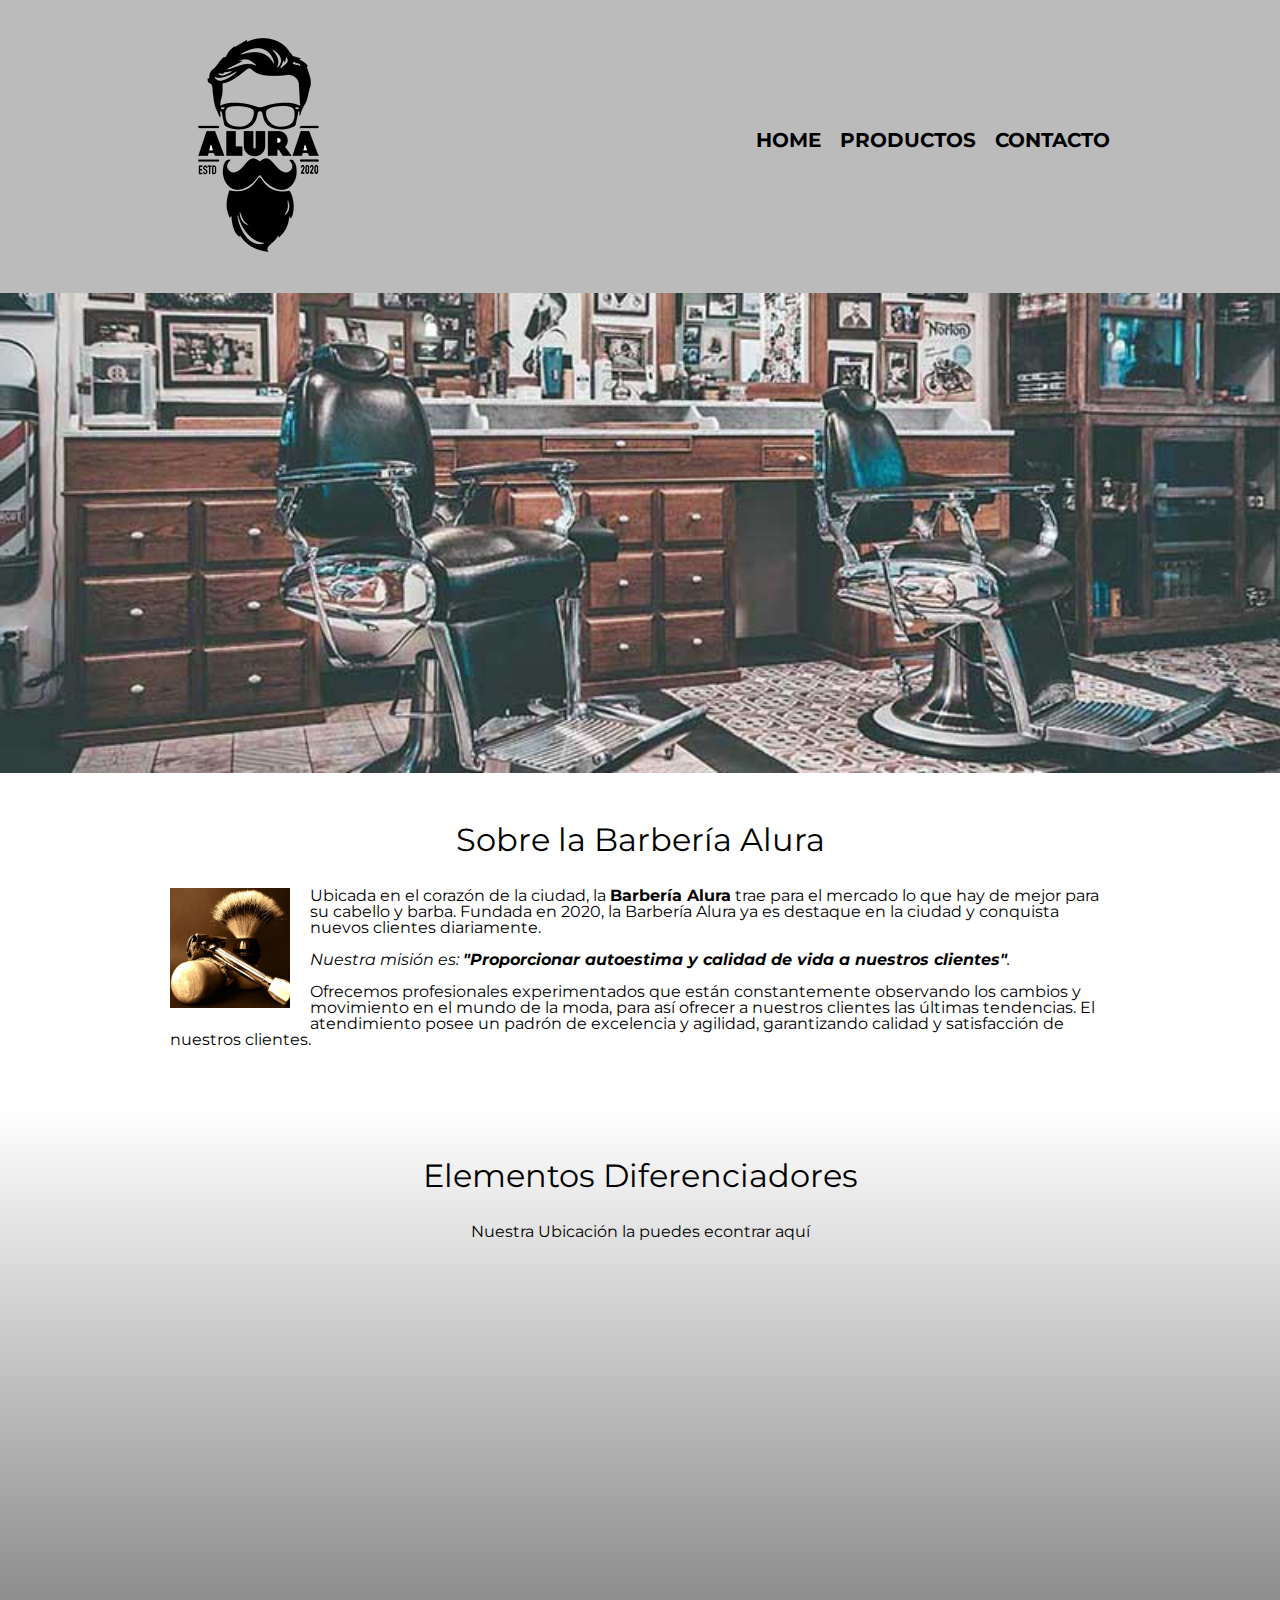
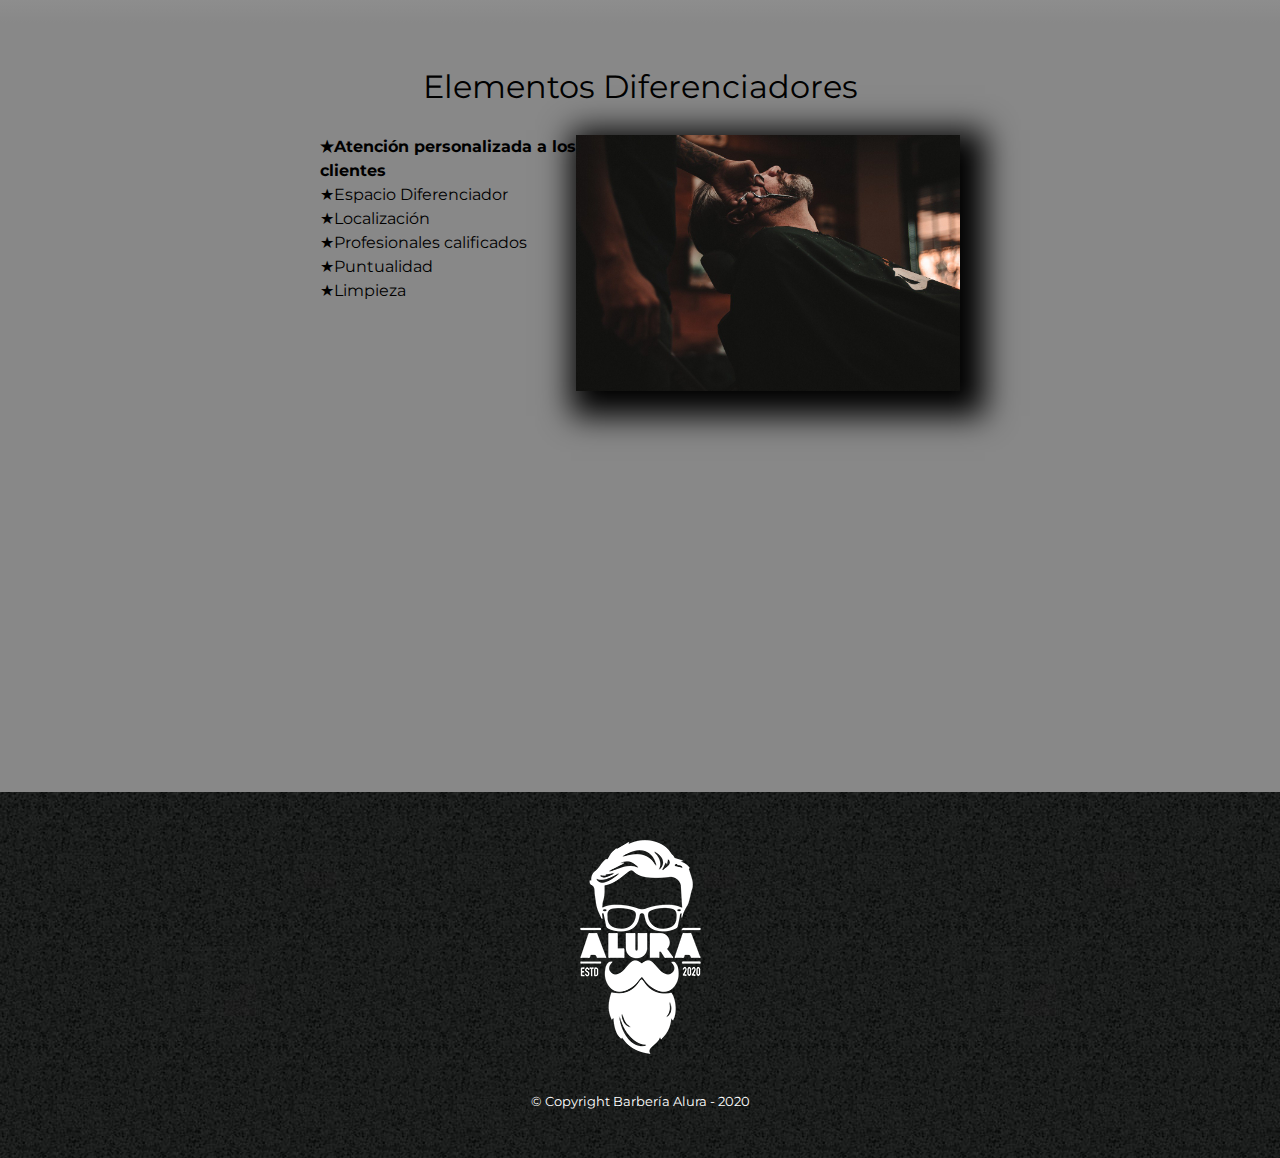
<file: index.html>
<!DOCTYPE html>

<html lang="es">
  <head>
    <meta charset="UTF-8" />
    <meta name="viewport" content="width=device-width">
    <title>Barbería Alura</title>
    <link rel="stylesheet" href="reset.css" />
    <link rel="stylesheet" href="style.css" />
    <link rel="preconnect" href="https://fonts.googleapis.com">
    <link rel="preconnect" href="https://fonts.gstatic.com" crossorigin>
    <link href="https://fonts.googleapis.com/css2?family=Montserrat:ital,wght@0,100..900;1,100..900&display=swap" rel="stylesheet">
  </head>

  <body>
    <header>
      <div class="caja">
        <h1><img src="imagenes/logo.png" alt="logo de la barbería Alura"/></h1>
        <nav>
          <ul>
            <li><a href="index.html">Home</a></li>
            <li><a href="Productos.html">Productos</a></li>
            <li><a href="contacto.html">Contacto</a></li>
          </ul>
        </nav>
      </div>
    </header>

    <img class="banner" src="banner/banner.jpg" />

    <main>
      <section class="principal">
        <h2 class="titulo-principal">Sobre la Barbería Alura</h2>
        <img class="utensilios" src="imagenes/utensilios.jpg" alt="Utensilios">
  
        <p>
          Ubicada en el corazón de la ciudad, la
          <strong>Barbería Alura</strong> trae para el mercado lo que hay de mejor
          para su cabello y barba. Fundada en 2020, la Barbería Alura ya es
          destaque en la ciudad y conquista nuevos clientes diariamente.
        </p>
  
        <p id="mision">
          <em
            >Nuestra misión es:
            <strong
              >"Proporcionar autoestima y calidad de vida a nuestros
              clientes"</strong
            >.
          </em>
        </p>
  
        <p>
          Ofrecemos profesionales experimentados que están constantemente
          observando los cambios y movimiento en el mundo de la moda, para así
          ofrecer a nuestros clientes las últimas tendencias. El atendimiento
          posee un padrón de excelencia y agilidad, garantizando calidad y
          satisfacción de nuestros clientes.
        </p>
      </section>

      <section class="mapa">
        <h3 class="titulo-principal">Elementos Diferenciadores</h3>
        <p>Nuestra Ubicación la puedes econtrar aquí</p>
        <div class="mapa-contenido">
        <iframe src="https://www.google.com/maps/embed?pb=!1m18!1m12!1m3!1d7954.234513938635!2d-74.13818716254846!3d4.572949326332762!2m3!1f0!2f0!3f0!3m2!1i1024!2i768!4f13.1!3m3!1m2!1s0x8e3f9f3390fc25a7%3A0xa7ffaf677e3a5495!2sEl%20Tunal%2C%20Tunjuelito%2C%20Bogot%C3%A1!5e0!3m2!1ses-419!2sco!4v1708282957050!5m2!1ses-419!2sco" width="100%" height="300" style="border:0;" allowfullscreen="" loading="lazy" referrerpolicy="no-referrer-when-downgrade"></iframe>
        </div>
      </section>
  
      <section class="Secundario">
        <h3 class="titulo-principal">Elementos Diferenciadores</h3>

        <div class="contenido-diferenciales">
          <ul class="listas-diferenciales">
            <li class="item">Atención personalizada a los clientes</li>
            <li class="item">Espacio Diferenciador</li>
            <li class="item">Localización</li>
            <li class="item">Profesionales calificados</li>
            <li class="item">Puntualidad</li>
            <li class="item">Limpieza</li>
          </ul><img src="diferenciales/diferenciales.jpg" class="imagenDiferenciales" />
        </div>
        <div class="video">
          <iframe width="100%" height="315" src="https://www.youtube.com/embed/8pWtdanVz3I?si=ucTLxAKvnq9hTek-" title="YouTube video player" frameborder="0" allow="accelerometer; autoplay; clipboard-write; encrypted-media; gyroscope; picture-in-picture; web-share" allowfullscreen></iframe>
        </div>
      </section>
    </main>

    
   

    <footer>
      <img src="imagenes/logo-blanco.png" alt="logo de la barbería Alura" />
      <p class="copyright">&copy Copyright Barbería Alura - 2020</p>
    </footer>

  </body>
</html>
</file>
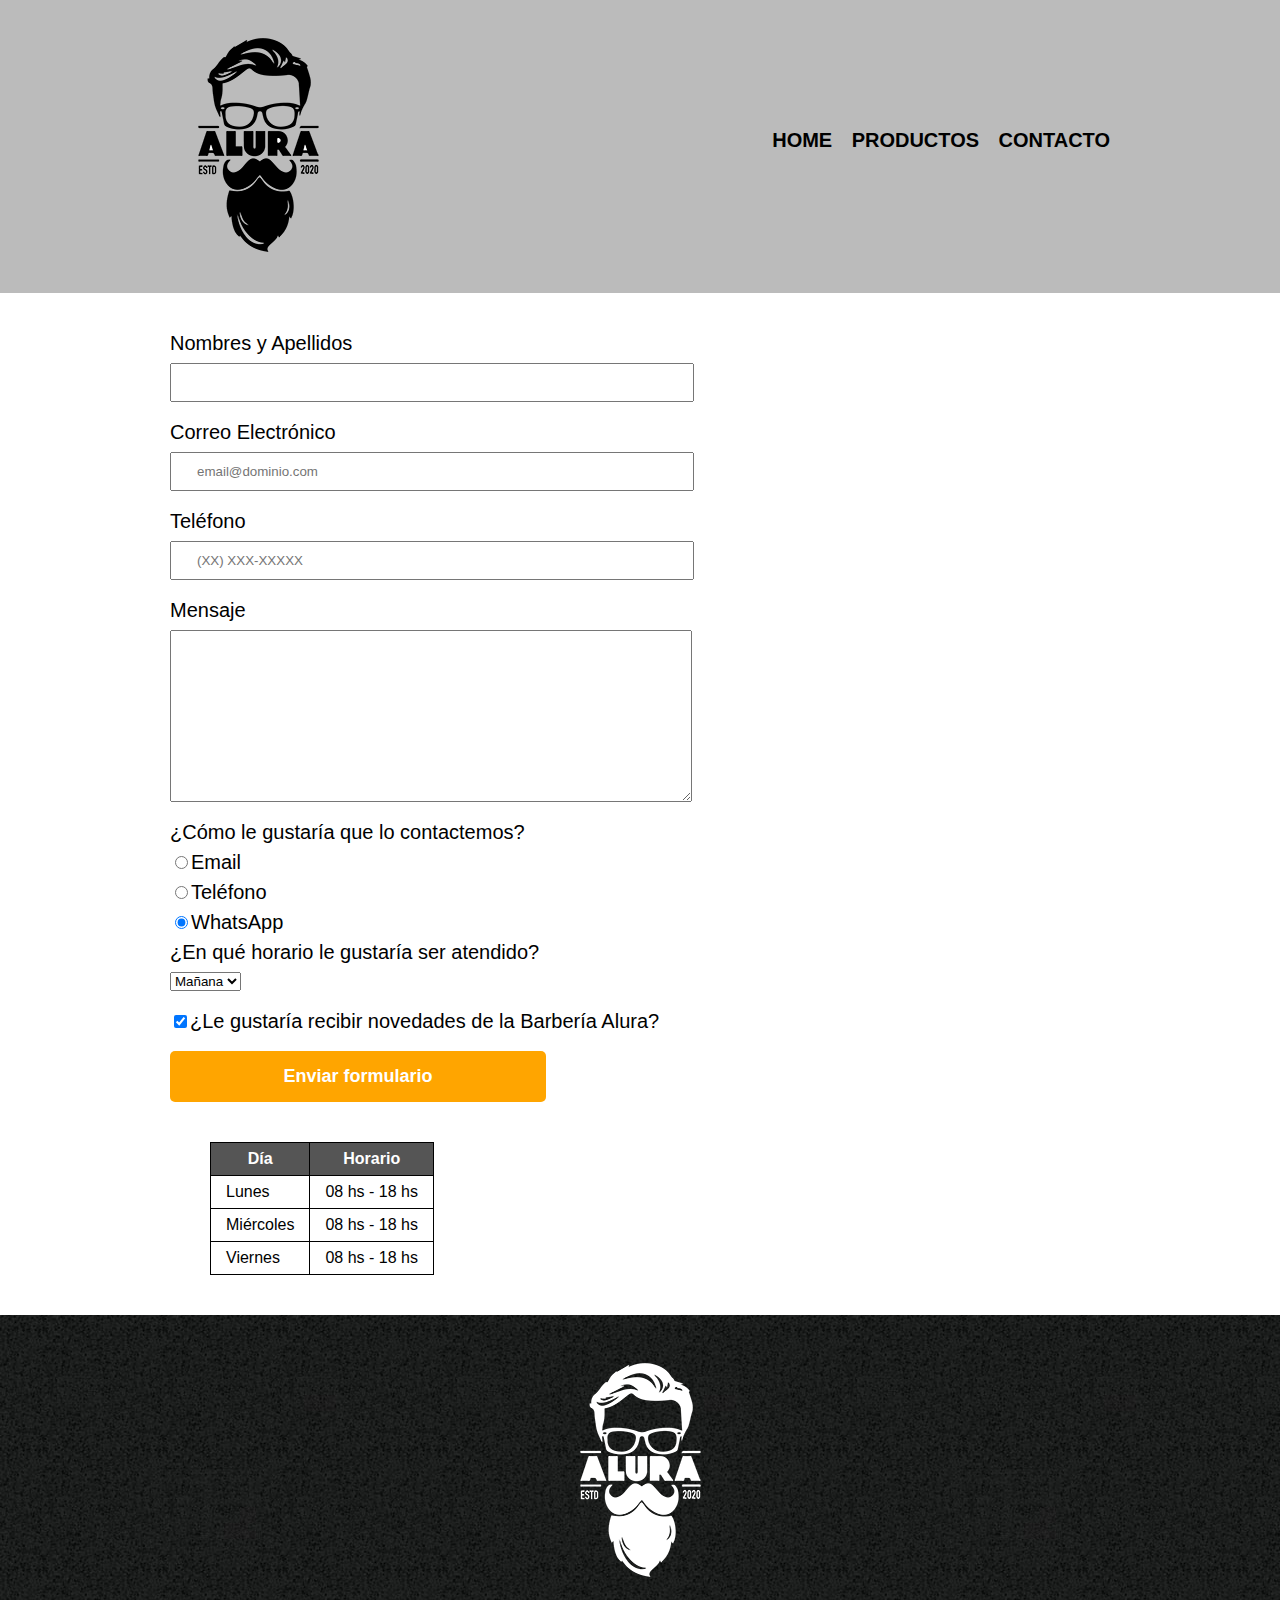
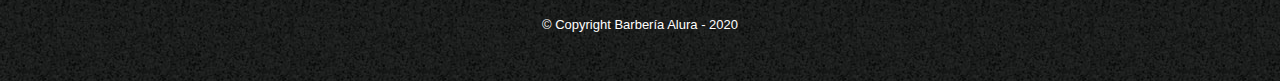
<file: contacto.html>
<!DOCTYPE html>

<html>
  <head>
    <meta charset="UTF-8" />
    <meta name="viewport" content="width=device-width">
    <title>Productos - Barbería Alura</title>
    <link rel="stylesheet" href="reset.css" />
    <link rel="stylesheet" href="style.css" />
  </head>

  <body>
    <header>
      <div class="caja">
        <h1><img src="imagenes/logo.png" alt="logo de la barbería Alura"/></h1>
        <nav>
          <ul>
            <li><a href="index.html">Home</a></li>
            <li><a href="Productos.html">Productos</a></li>
            <li><a href="contacto.html">Contacto</a></li>
          </ul>
        </nav>
      </div>
    </header>
    <main class="miscelaneo">
      <form>
        <label for="nombresyapellidos">Nombres y Apellidos</label>
        <input
          type="text"
          id="nombresyapellidos"
          class="input-padron"
          required/>

        <label for="correoelectronico">Correo Electrónico</label>
        <input
          type="email"
          id="correoelectronico"
          class="input-padron"
          required
          placeholder="email@dominio.com"/>

        <label for="telefono">Teléfono</label>
        <input
          type="telefono"
          id="telefono"
          class="input-padron"
          required
          placeholder="(XX) XXX-XXXXX"/>

        <label for="mensaje">Mensaje</label>
        <textarea
          cols="70"
          rows="10"
          id="mensaje"
          class="input-padron"></textarea>

        <fieldset>
          <legend>¿Cómo le gustaría que lo contactemos?</legend>
          <label for="radio-email"
            ><input
              type="radio"
              name="contacto"
              value="email"
              id="radio-email"
            />Email</label>

          <label for="radio-telefono"
            ><input
              type="radio"
              name="contacto"
              value="telefono"
              id="radio-telefono"
            />Teléfono</label>

          <label for="radio-whatsapp"
            ><input
              type="radio"
              name="contacto"
              value="whatsapp"
              id="radio-whatsapp"
              checked/>WhatsApp</label>
        </fieldset>

        <fieldset>
          <legend>¿En qué horario le gustaría ser atendido?</legend>
          <select>
            <option>Mañana</option>
            <option>Tarde</option>
            <option>Noche</option>
          </select>
        </fieldset>

        <label class="checkbox"
          ><input type="checkbox" checked />¿Le gustaría recibir novedades de la
          Barbería Alura?</label>

        <input type="submit" value="Enviar formulario" class="enviar" />
      </form>

      <table>
        <thead>
            <tr>
                <th>Día</th>
                <th>Horario</th>
            </tr>
        </thead>
        <tbody>
            <tr>
                <td>Lunes</td>
                <td>08 hs - 18 hs</td>
            </tr>
            <tr>
                <td>Miércoles</td>
                <td>08 hs - 18 hs</td>
            </tr>
            <tr>
                <td>Viernes</td>
                <td>08 hs - 18 hs</td>
            </tr>
        </tbody>
      </table>
    </main>

    <footer>
      <img src="imagenes/logo-blanco.png" alt="logo de la barbería Alura" />
      <p class="copyright">&copy Copyright Barbería Alura - 2020</p>
    </footer>
  </body>
</html>
</file>
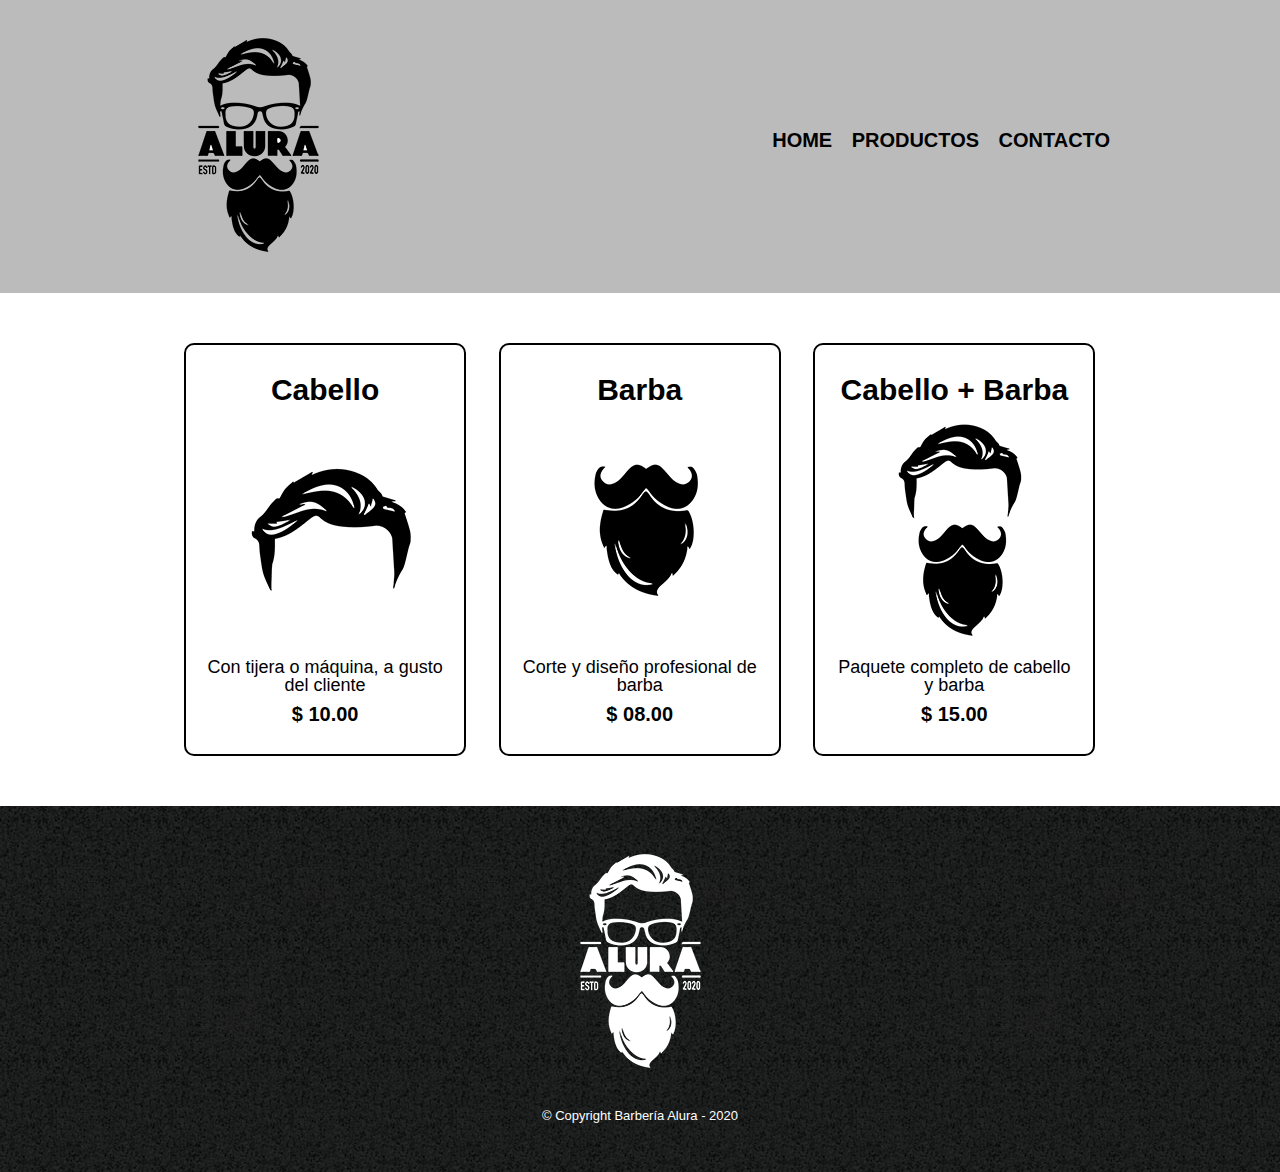
<file: Productos.html>
<!DOCTYPE html>

<html>
  <head>
    <meta charset="UTF-8" />
    <meta name="viewport" content="width=device-width">
    <title>Productos - Barbería Alura</title>
    <link rel="stylesheet" href="reset.css" />
    <link rel="stylesheet" href="style.css" />
  </head>

  <body>
    <header>
      <div class="caja">
        <h1><img src="imagenes/logo.png" /></h1>
        <nav>
          <ul>
            <li><a href="index.html">Home</a></li>
            <li><a href="Productos.html">Productos</a></li>
            <li><a href="contacto.html">Contacto</a></li>
          </ul>
        </nav>
      </div>
    </header>

    <main>
      <ul class="productos">
        <li>
          <h2>Cabello</h2>
          <img src="imagenes/cabello.jpg" />
          <p class="producto-descripcion">
            Con tijera o máquina, a gusto del cliente
          </p>
          <p class="producto-precio">$ 10.00</p>
        </li>
        <li>
          <h2>Barba</h2>
          <img src="imagenes/barba.jpg" />
          <p class="producto-descripcion">
            Corte y diseño profesional de barba
          </p>
          <p class="producto-precio">$ 08.00</p>
        </li>
        <li>
          <h2>Cabello + Barba</h2>
          <img src="imagenes/cabello+barba.jpg" />
          <p class="producto-descripcion">
            Paquete completo de cabello y barba
          </p>
          <p class="producto-precio">$ 15.00</p>
        </li>
      </ul>
    </main>

    <footer>
      <img src="imagenes/logo-blanco.png" />
      <p class="copyright">&copy Copyright Barbería Alura - 2020</p>
    </footer>
  </body>
</html>
</file>
<file: style.css>
body{
  font-family: "Montserrat", sans-serif;
}

header {
  background-color: #bbbbbb;
  padding: 20px;
}

.miscelaneo{
    width:940px;
    margin:0 auto;
}

.caja {
  width: 940px;
  position: relative;
  margin: 0 auto;
}

nav {
  position: absolute;
  top: 110px;
  right: 0;
}

nav li {
  display: inline;
  margin: 0 0 0 15px;
}

nav a {
  text-decoration: none;
  text-transform: uppercase;
  color: #000000;
  font-weight: bold;
  font-size: 20px;
}

.productos {
  width: 940px;
  margin: 0 auto;
  padding: 50px;
}

.productos li {
  display: inline-block;
  text-align: center;
  width: 30%;
  vertical-align: top;
  margin: 0 1.5%;
  padding: 30px 20px;
  box-sizing: border-box;
  border: 2px solid #000000;
  border-radius: 10px;
}

.productos li:hover {
  border-color: #c78c19;
}

.productos li:active {
  border-color: #088c19;
}

.productos h2 {
  font-size: 30px;
  font-weight: bold;
}

.productos li:hover h2 {
  font-size: 33px;
}

.producto-descripcion {
  font-size: 18px;
}

.producto-precio {
  font-weight: bold;
  font-size: 20px;
  margin-top: 10px;
}

nav a:hover {
  color: #c78c19;
  text-decoration: underline;
}

footer {
  text-align: center;
  background: url(imagenes/bg.jpg);
  padding: 30px;
}

.copyright {
  color: #ffffffff;
  font-size: 13px;
  margin: 20px;
}


form {
  margin: 40px 0;
}

form label,
form legend {
  display: block;
  font-size: 20px;
  margin: 0 0 10px;
}

.input-padron {
  display: block;
  margin: 0 0 20px;
  padding: 10px 25px;
  width: 50%;
}

.checkbox {
  margin: 20px 0;
}

.enviar{
  width: 40%;
  padding: 15px 0;
  font-size: 18px;
  font-weight: bold;
  color: white;
  background: orange;
  border: none;
  border-radius: 5px;
  transition: 1s all;
  cursor:pointer;
}

.enviar:hover{
  background: darkorange;
  transform: scale(1.2);
}

table{
  margin: 40px 40px;
}

thead{
  background: #555555;
  color:white;
  font-weight: bold;
}

td, th{
  border: 1px solid #000000;
  padding: 8px 15px;
}

/*Aqui empieza el CSS de la página princial*/

.banner{
  width:100%;
}

.principal{
  width:940px;
  margin:0 auto;
  padding: 3em 0;
}

.titulo-principal{
  font-size: 2em;
  text-align: center;
  margin: 0 0 1em;
  clear:left;
}

.principal p {
  margin: 0 0 1em;
}

.principal p strong {
  font-weight: bold;
}

.principal p em {
  font-style: italic;
}

.Secundario{
  padding: 3em 0;
  background:#888888;
}

.utensilios{
  width: 120px;
  float: left;
  margin: 0 20px 20px 0;

}

.contenido-diferenciales{
  width: 640px;
  margin:0 auto;

}

.listas-diferenciales{
  width: 40%;
  display:inline-block;
  vertical-align: top;
}

.item{
  line-height: 1.5;
}

.item:before{
  content: "★";
}
.item:first-child{
  font-weight: bold;
}

.imagenDiferenciales{
  width: 60%;
  transition: 400ms;
  box-shadow: 10px 10px 30px 15px #000000;
}

.imagenDiferenciales:hover{
  opacity: 0.3;
}

.mapa-contenido{
  width:940px;
  margin:0 auto;

}

.mapa p{
  text-align: center;
  margin: 0 0 2em;
}

.mapa{
  padding: 3em 0;
  background: linear-gradient(#FEFEFE, #888888);
}

.video{ 
  width: 560px;
  margin: 1em auto;
}

/*Selectores avanzados:

1) seleccionar solo a los hijos:

main > p{
  backgorund: red;}

2)seleccionar a los elementos hermanos:
img + p{
  backgorund: yellow;}

3)seleccionar que se le aplique a todos los p

img ~ p{
  backgorund: yellow;}


4)Aplicando a todos menos a lo que esta dentro del aprentesis

.principal p:not(#mision){
  backgorund: yellow;}
  
  
5)realizar calculos en css de tamaño
  
  calc(40% -26px)*/

@media screen and (max-width:480px){

  h1{
    text-align: center;
  }
  nav{
    position:static;
  }

  .caja, .principal, .mapa-contenido, .contenido-diferenciales, .video{
    width: auto;
  }

  .listas-diferenciales, .imagenDiferenciales {
    width: 100%;
  }
  
  .productos {
    width:auto;
  }

  .productos li{
    width:100%;
  }

  .miscelaneo {
    width: auto;
  }

  
}
</file>
